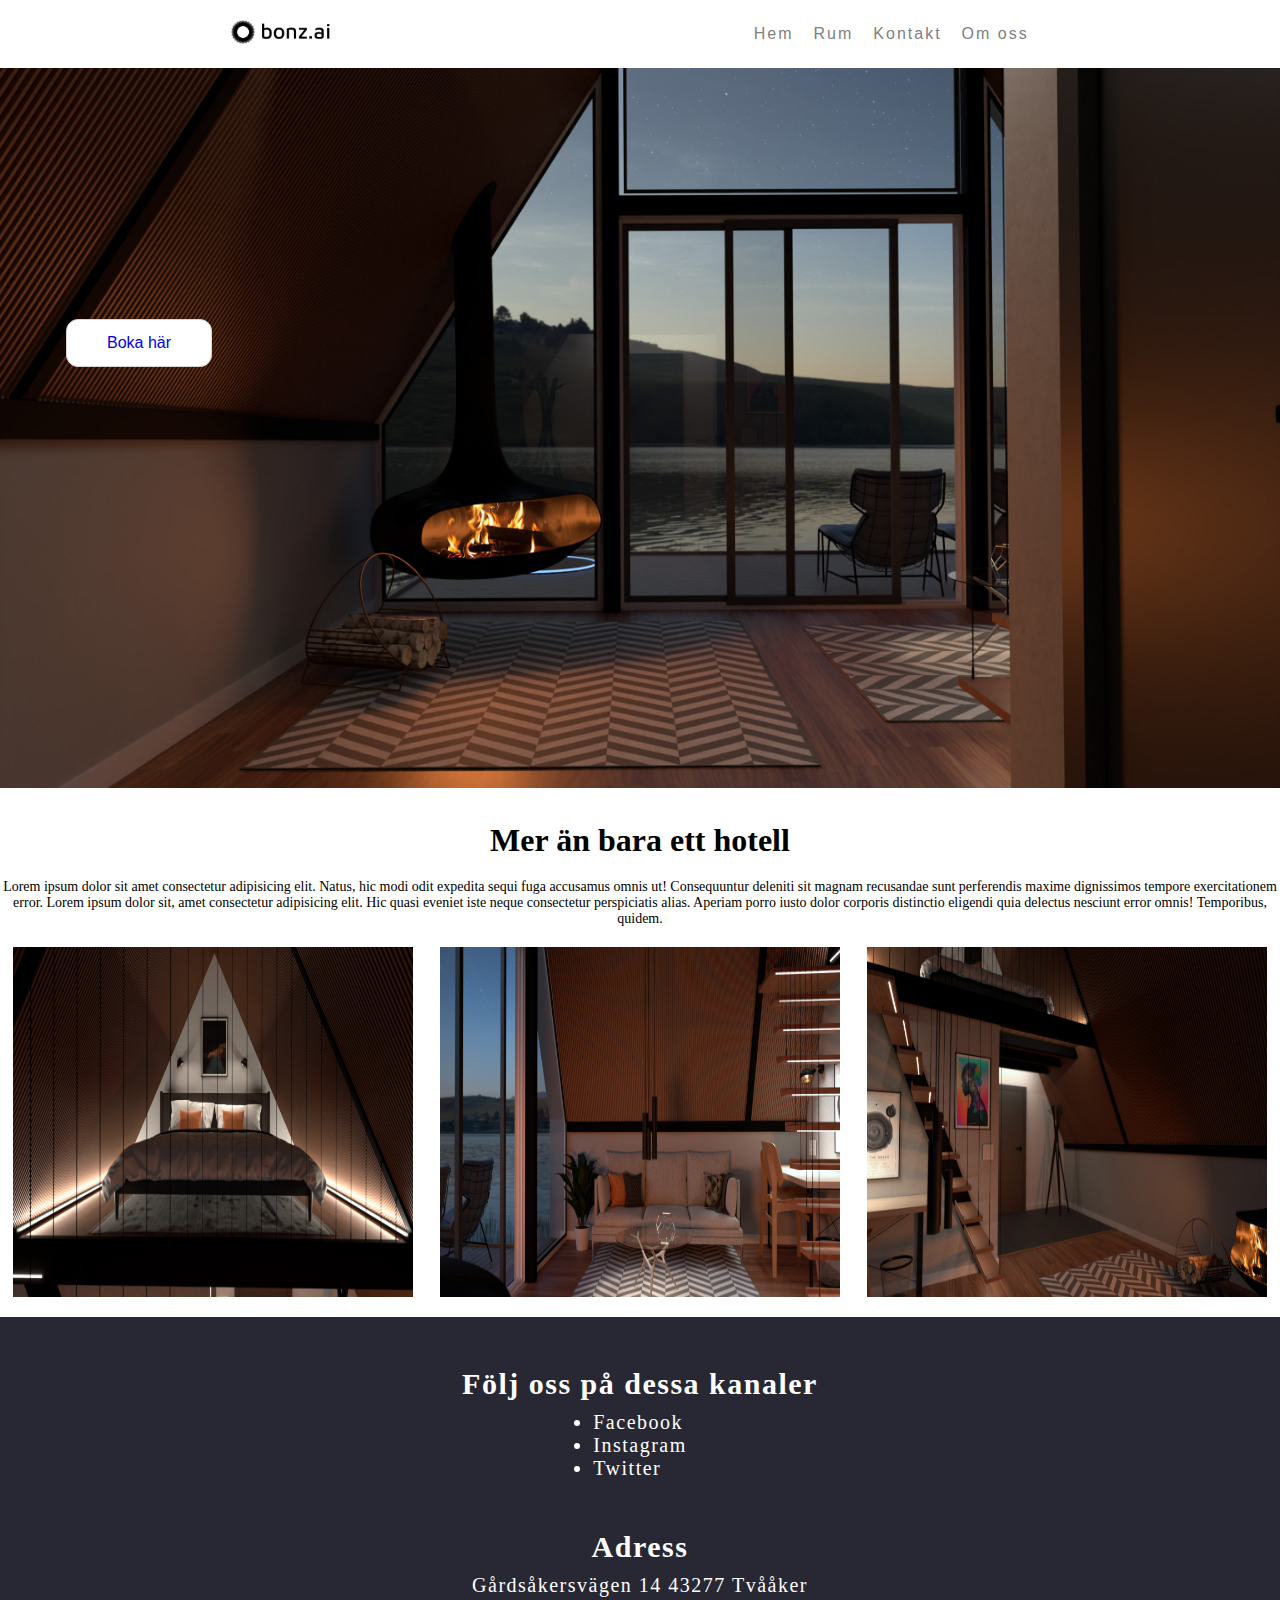
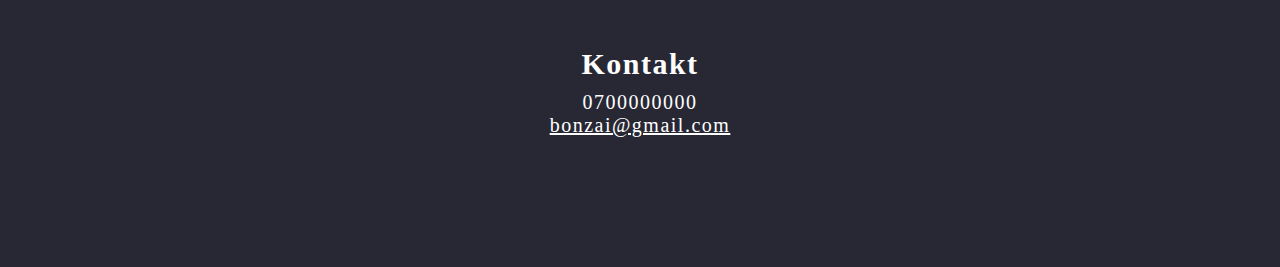
<file: index.html>
<!DOCTYPE html>
<html lang="en">
  <head>
    <meta charset="UTF-8" />
    <meta name="viewport" content="width=device-width, initial-scale=1.0" />
    <title>Bonzai</title>
    <link rel="stylesheet" href="css/styles.css"/>
  </head>
  <body>
    <main class="main-wrapper">
      <header class="header-nav">
        <div class="logo">
            <img src="./assets/bonz.ai-logo-black-landscape.png" alt="loga" width="100vh">
        </div>
        <nav class="nav-container">
          <ul>
            <li><a href="index.html">Hem</a></li>
            <li><a href="rooms.html">Rum</a></li>
            <li><a href="contact.html">Kontakt</a></li>
            <li><a href="about.html">Om oss</a></li>
          </ul>
        </nav>
      </header>
      <img class="front-page" src="assets/08-night.jpg" />
      <Button class="takemetonext">
        <a style="text-decoration:none"  href="rooms.html">Boka här</a>
      </Button>
    
      
     
      <div class="information">
              <h1>Mer än bara ett hotell</h1>
              <p>Lorem ipsum dolor sit amet consectetur adipisicing elit. Natus, hic modi odit expedita sequi fuga accusamus omnis ut! Consequuntur deleniti sit magnam recusandae sunt perferendis maxime dignissimos tempore exercitationem error.
                Lorem ipsum dolor sit, amet consectetur adipisicing elit. Hic quasi eveniet iste neque consectetur perspiciatis alias. Aperiam porro iusto dolor corporis distinctio eligendi quia delectus nesciunt error omnis! Temporibus, quidem.
              </p>
            </div>


            <div class="rooms">
              <img src="assets/04-night.jpg" alt="one" width="400vh" height="350vh">
              <img src="assets/05-night.jpg" alt="two" width="400vh" height="350vh">
              <img src="assets/06-night.jpg" alt="three" width="400vh" height="350vh"> 
              <!-- <img src="assets/09-night.jpg" alt="four" width="400vh" height="350vh"> -->
            </div>

    
      <section class="nav-bar">
        <h2>Följ oss på dessa kanaler</h2>
        <ul>
          <li>Facebook</li>
          <li>Instagram</li>
          <li>Twitter</li>
        </ul>
        <h2>Adress</h2>
        <p>Gårdsåkersvägen 14 43277 Tvååker</p>
        <h2>Kontakt</h2>
        <p>0700000000</p>
        <p><a href="mailto:bonzai@gmail.com">bonzai@gmail.com</a></p>
      </section>

      


      
    </main>
  </body>
</html>
</file>
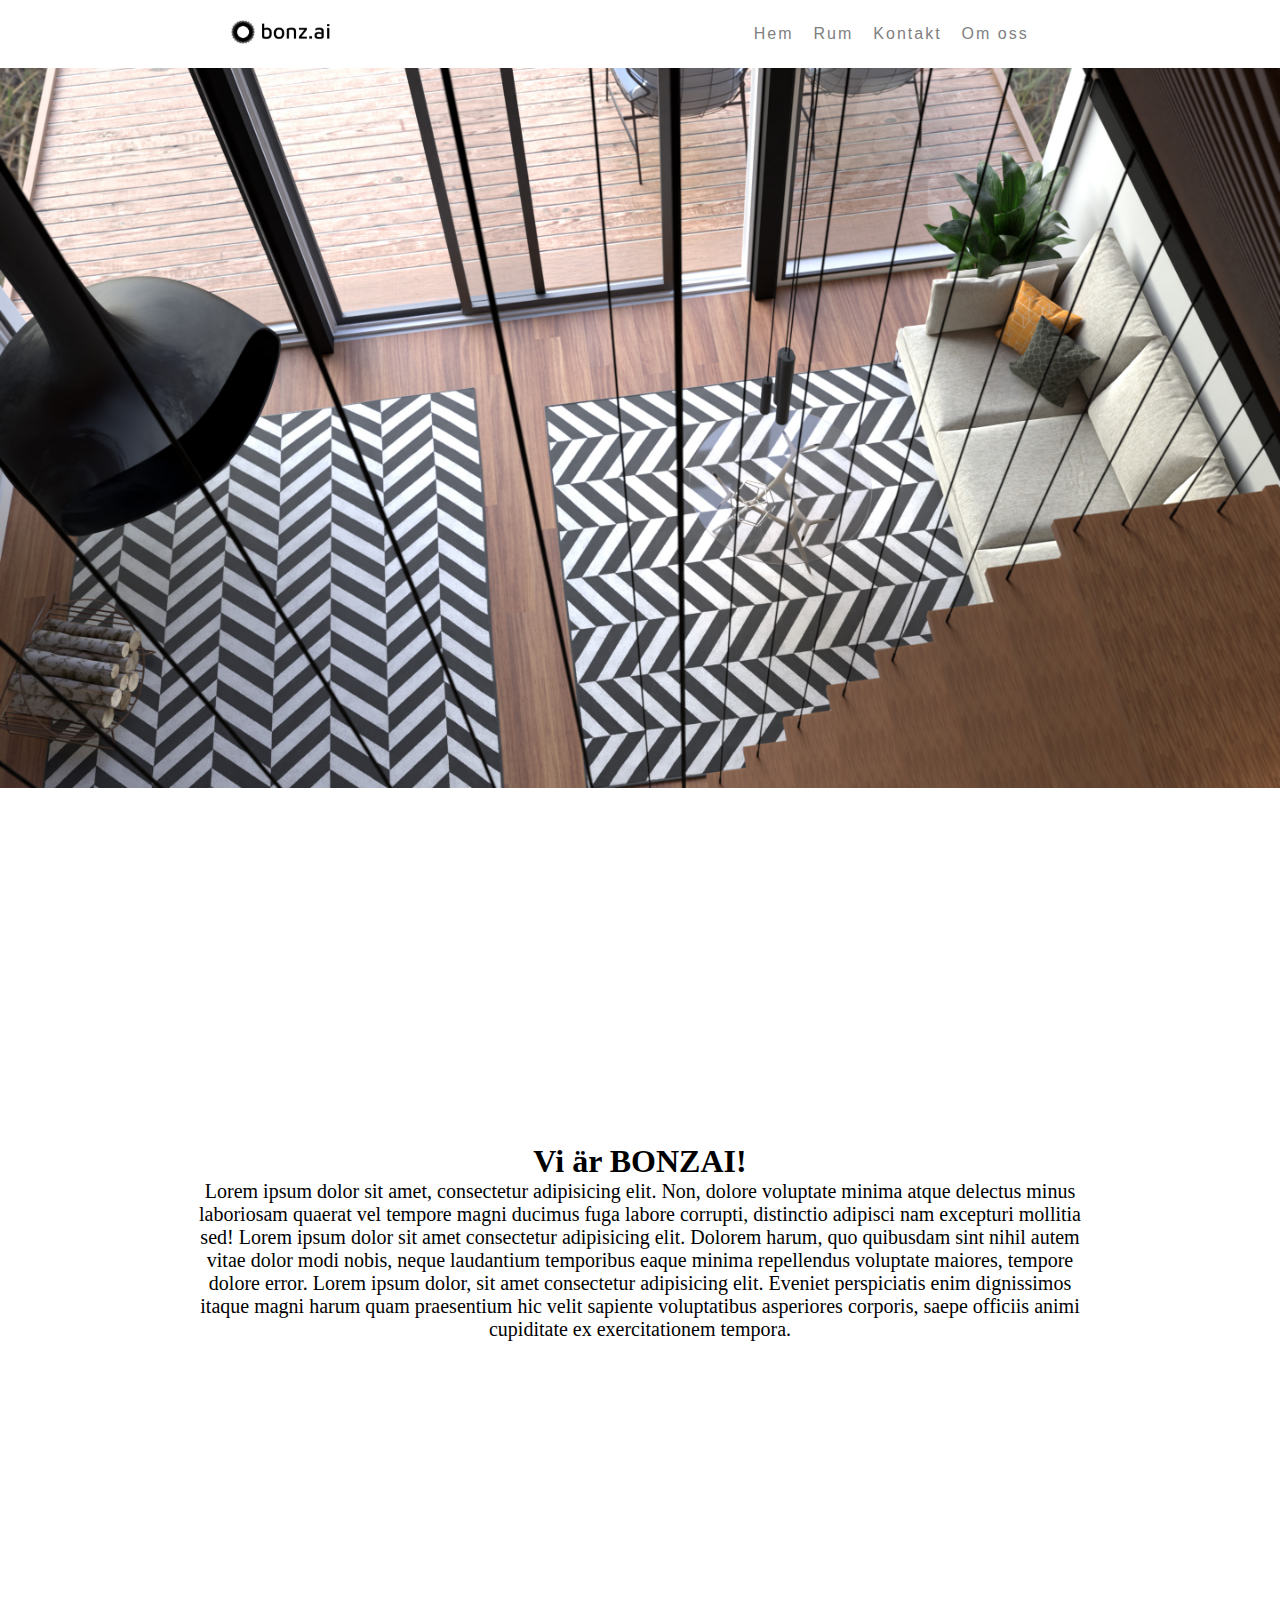
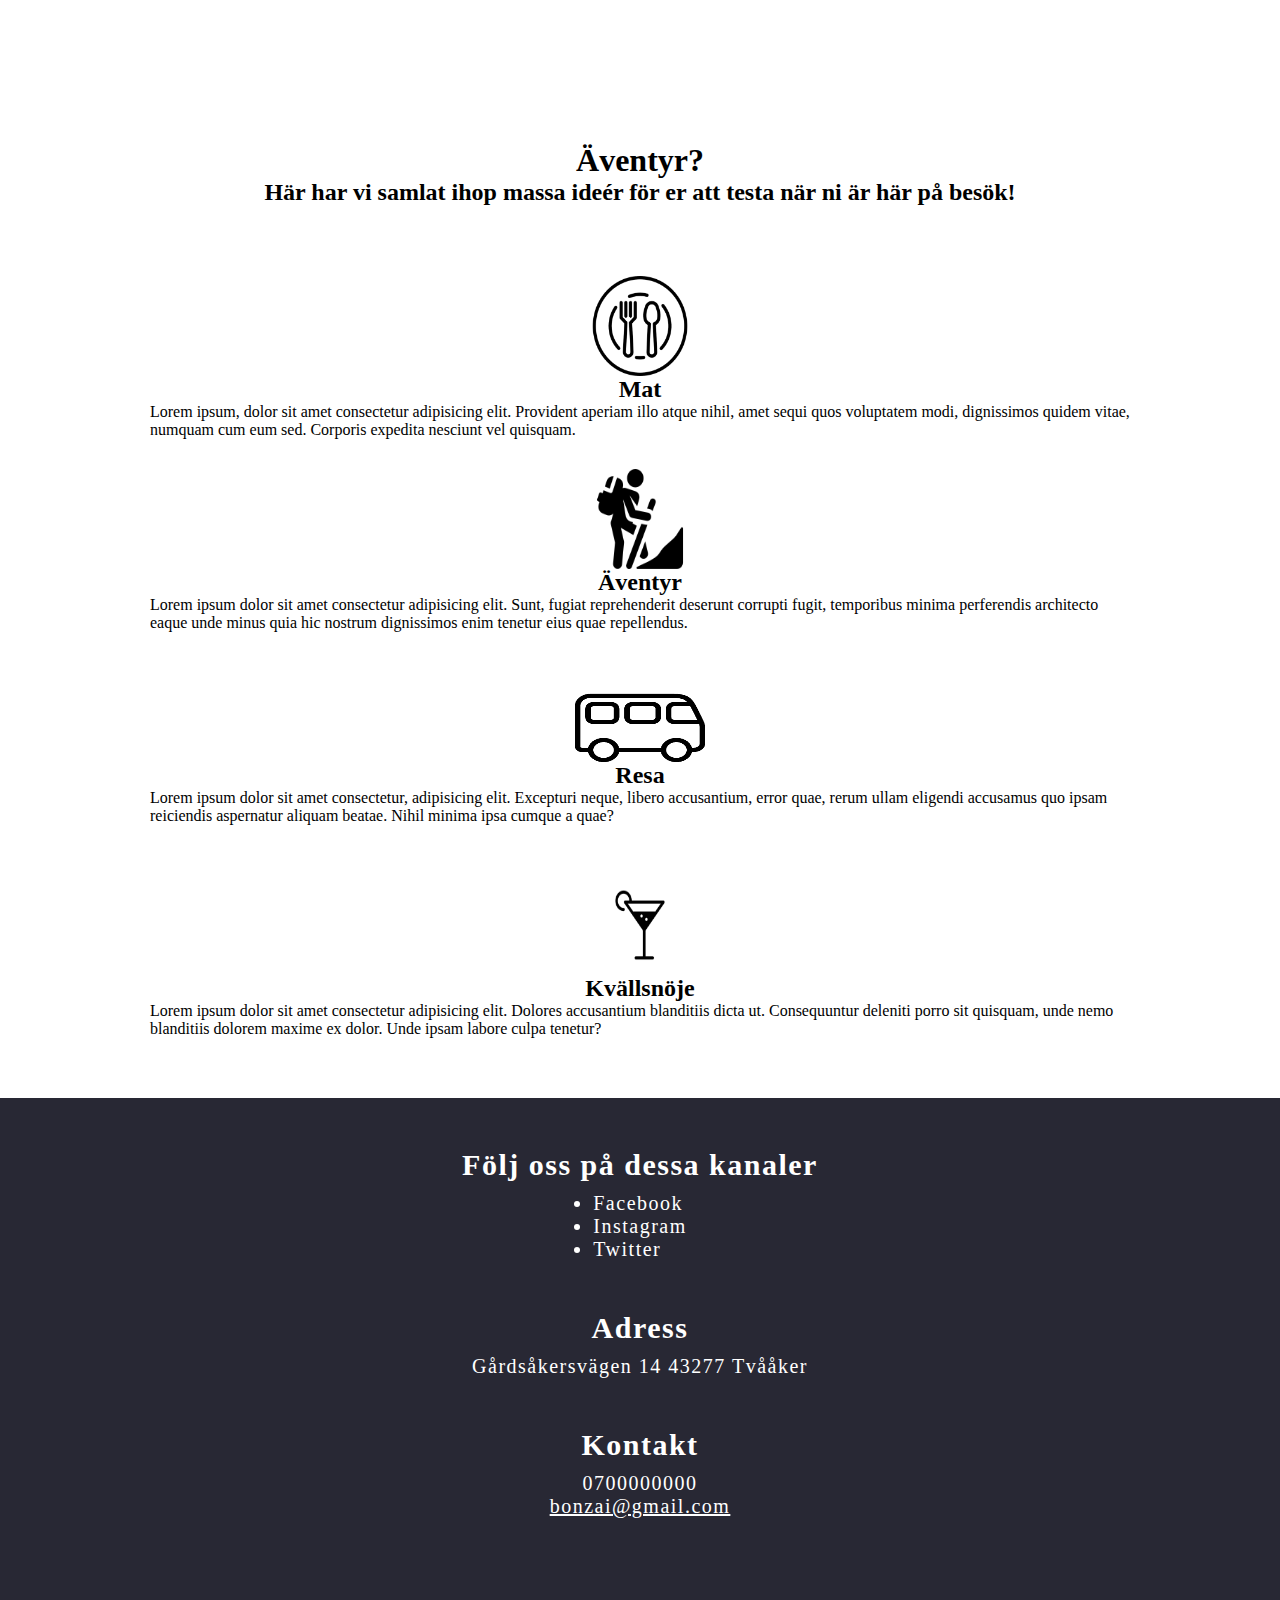
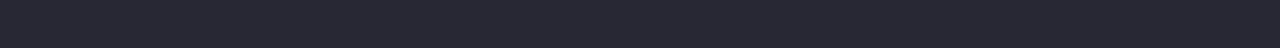
<file: about.html>
<!DOCTYPE html>
<html lang="en">
<head>
    <meta charset="UTF-8">
    <meta name="viewport" content="width=device-width, initial-scale=1.0">
    <title>Bonsai</title>
    <link rel="stylesheet" href="css/styles.css"/>
</head>
<body>
    <main class="main-wrapper">
    <header class="header-nav">
        <div class="logo">
            <img src="./assets/bonz.ai-logo-black-landscape.png" alt="loga" width="100vh">
        </div>
        <nav class="nav-container">
          <ul>
            <li><a href="index.html">Hem</a></li>
            <li><a href="rooms.html">Rum</a></li>
            <li><a href="contact.html">Kontakt</a></li>
            <li><a href="about.html">Om oss</a></li>
          </ul>
        </nav>
      </header>
      <img class="contact" src="assets/07-day.jpg" height="500px" width="1440px" />


    <div class="about-us">
      <h1>Vi är BONZAI!</h1>
      <p>Lorem ipsum dolor sit amet, consectetur adipisicing elit. Non, dolore voluptate minima atque delectus minus laboriosam quaerat vel tempore magni ducimus fuga labore corrupti, distinctio adipisci nam excepturi mollitia sed!
        Lorem ipsum dolor sit amet consectetur adipisicing elit. Dolorem harum, quo quibusdam sint nihil autem vitae dolor modi nobis, neque laudantium temporibus eaque minima repellendus voluptate maiores, tempore dolore error.
        Lorem ipsum dolor, sit amet consectetur adipisicing elit. Eveniet perspiciatis enim dignissimos itaque magni harum quam praesentium hic velit sapiente voluptatibus asperiores corporis, saepe officiis animi cupiditate ex exercitationem tempora.
      </p>
    </div>

   
    <div class="services"><h1>Äventyr?</h1>
    <h2>Här har vi samlat ihop massa ideér för er att testa när ni är här på besök!</h2></div>
        <div class="container">   
  
   
    <section class="container-1">

        <img class="food" src="assets/food.png" alt="food" width="180px" height="100px">
        <h2>Mat</h2>
        <p>Lorem ipsum, dolor sit amet consectetur adipisicing elit. 
            Provident aperiam illo atque nihil, amet sequi quos voluptatem modi, 
            dignissimos quidem vitae, numquam cum eum sed. 
            Corporis expedita nesciunt vel quisquam.
        </p>
    </section>

    <Section class="container-2">
        <img class="adventur" src="assets/adventur.png" alt="adventures" width="90px" height="100px">
        <h2>Äventyr</h2>
        <p>Lorem ipsum dolor sit amet consectetur adipisicing elit. 
            Sunt, fugiat reprehenderit deserunt corrupti fugit, 
            temporibus minima perferendis architecto eaque unde minus quia 
            hic nostrum dignissimos enim tenetur eius quae repellendus.
         </p>
    </Section>

        <section class="container-3">
            <img class="bus" src="assets/busses.ico" alt="bus" width="130px" height="100px">
            <h2>Resa</h2>
            <p>Lorem ipsum dolor sit amet consectetur, adipisicing elit. 
                Excepturi neque, libero accusantium, error quae,
                rerum ullam eligendi accusamus quo ipsam reiciendis aspernatur aliquam beatae.
                Nihil minima ipsa cumque a quae?
            </p>
        </section>

        <section class="container-4">
            <img class="evening" src="assets/coctail.png" alt="evning" width="80px" height="100px">
            <h2>Kvällsnöje</h2>
            <p>Lorem ipsum dolor sit amet consectetur adipisicing elit. 
                Dolores accusantium blanditiis dicta ut. 
                Consequuntur deleniti porro sit quisquam, unde nemo blanditiis dolorem maxime ex dolor. 
                Unde ipsam labore culpa tenetur?
            </p>
        </section>
    </div>

    <section class="nav-bar">
        <h2>Följ oss på dessa kanaler</h2>
        <ul>
          <li>Facebook</li>
          <li>Instagram</li>
          <li>Twitter</li>
        </ul>
        <h2>Adress</h2>
        <p>Gårdsåkersvägen 14 43277 Tvååker</p>
        <h2>Kontakt</h2>
        <p>0700000000</p>
        <p><a href="mailto:bonzai@gmail.com">bonzai@gmail.com</a></p>
      </section>
</main>
</body>
</html>
</file>
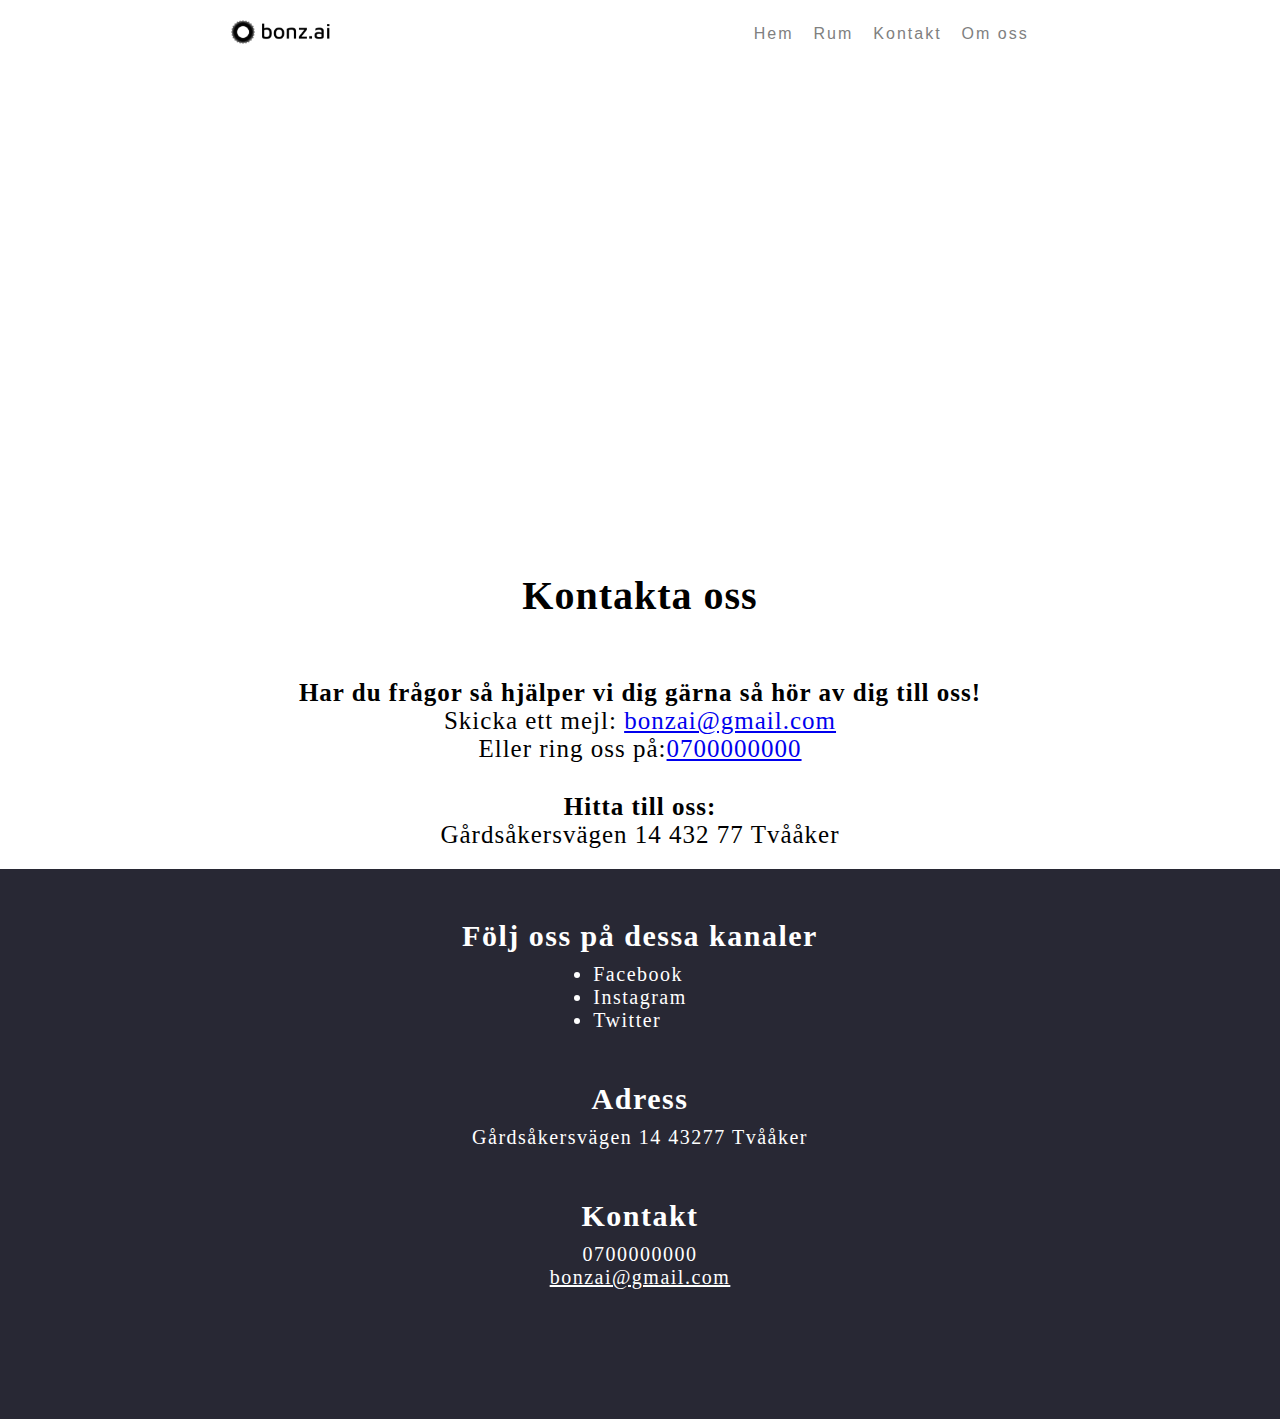
<file: contact.html>
<!DOCTYPE html>
<html lang="en">
  <head>
    <meta charset="UTF-8" />
    <meta name="viewport" content="width=device-width, initial-scale=1.0" />

    <title>Bonzai</title>
    <link rel="stylesheet" href="css/styles.css" />
  </head>
  <body>
    <main class="main-wrapper">
      <header class="header-nav">
        <article class="logo">
          <img
            src="./assets/bonz.ai-logo-black-landscape.png"
            alt="loga"
            width="100vh"
          />
        </article>
        <nav class="nav-container">
          <ul>
            <li><a href="index.html">Hem</a></li>
            <li><a href="rooms.html">Rum</a></li>
            <li><a href="contact.html">Kontakt</a></li>
            <li><a href="about.html">Om oss</a></li>
          </ul>
        </nav>
      </header>
      <iframe
        src="https://www.google.com/maps/embed?pb=!1m18!1m12!1m3!1d2170.181723665563!2d12.37642337690632!3d57.04842879146172!2m3!1f0!2f0!3f0!3m2!1i1024!2i768!4f13.1!3m3!1m2!1s0x46502cd94c1729e1%3A0x9eafff1031119233!2zR8OlcmRzw6VrZXJzdsOkZ2VuIDE0LCA0MzIgNzcgVHbDpcOla2Vy!5e0!3m2!1ssv!2sse!4v1704182189480!5m2!1ssv!2sse"
        width="1450px"
        height="500px"
        style="border: 0"
        allowfullscreen=""
        loading="lazy"
        referrerpolicy="no-referrer-when-downgrade"
      ></iframe>

      <section class="contact-us">
        <h1>Kontakta oss</h1>
        <h2>Har du frågor så hjälper vi dig gärna så hör av dig till oss!</h2>
        <p>
          Skicka ett mejl:
          <a href="mailto:bonzai@gmail.com">bonzai@gmail.com</a>
        </p>
        <p>Eller ring oss på:<a href="tel:0700000000">0700000000</a></p>
        <h2>Hitta till oss:</h2>
        <p>Gårdsåkersvägen 14 432 77 Tvååker</p>
      </section>

      <section class="nav-bar">
        <h2>Följ oss på dessa kanaler</h2>
        <ul>
          <li>Facebook</li>
          <li>Instagram</li>
          <li>Twitter</li>
        </ul>
        <h2>Adress</h2>
        <p>Gårdsåkersvägen 14 43277 Tvååker</p>
        <h2>Kontakt</h2>
        <p>0700000000</p>
        <p><a href="mailto:bonzai@gmail.com">bonzai@gmail.com</a></p>
      </section>
    </main>
  </body>
</html>
</file>
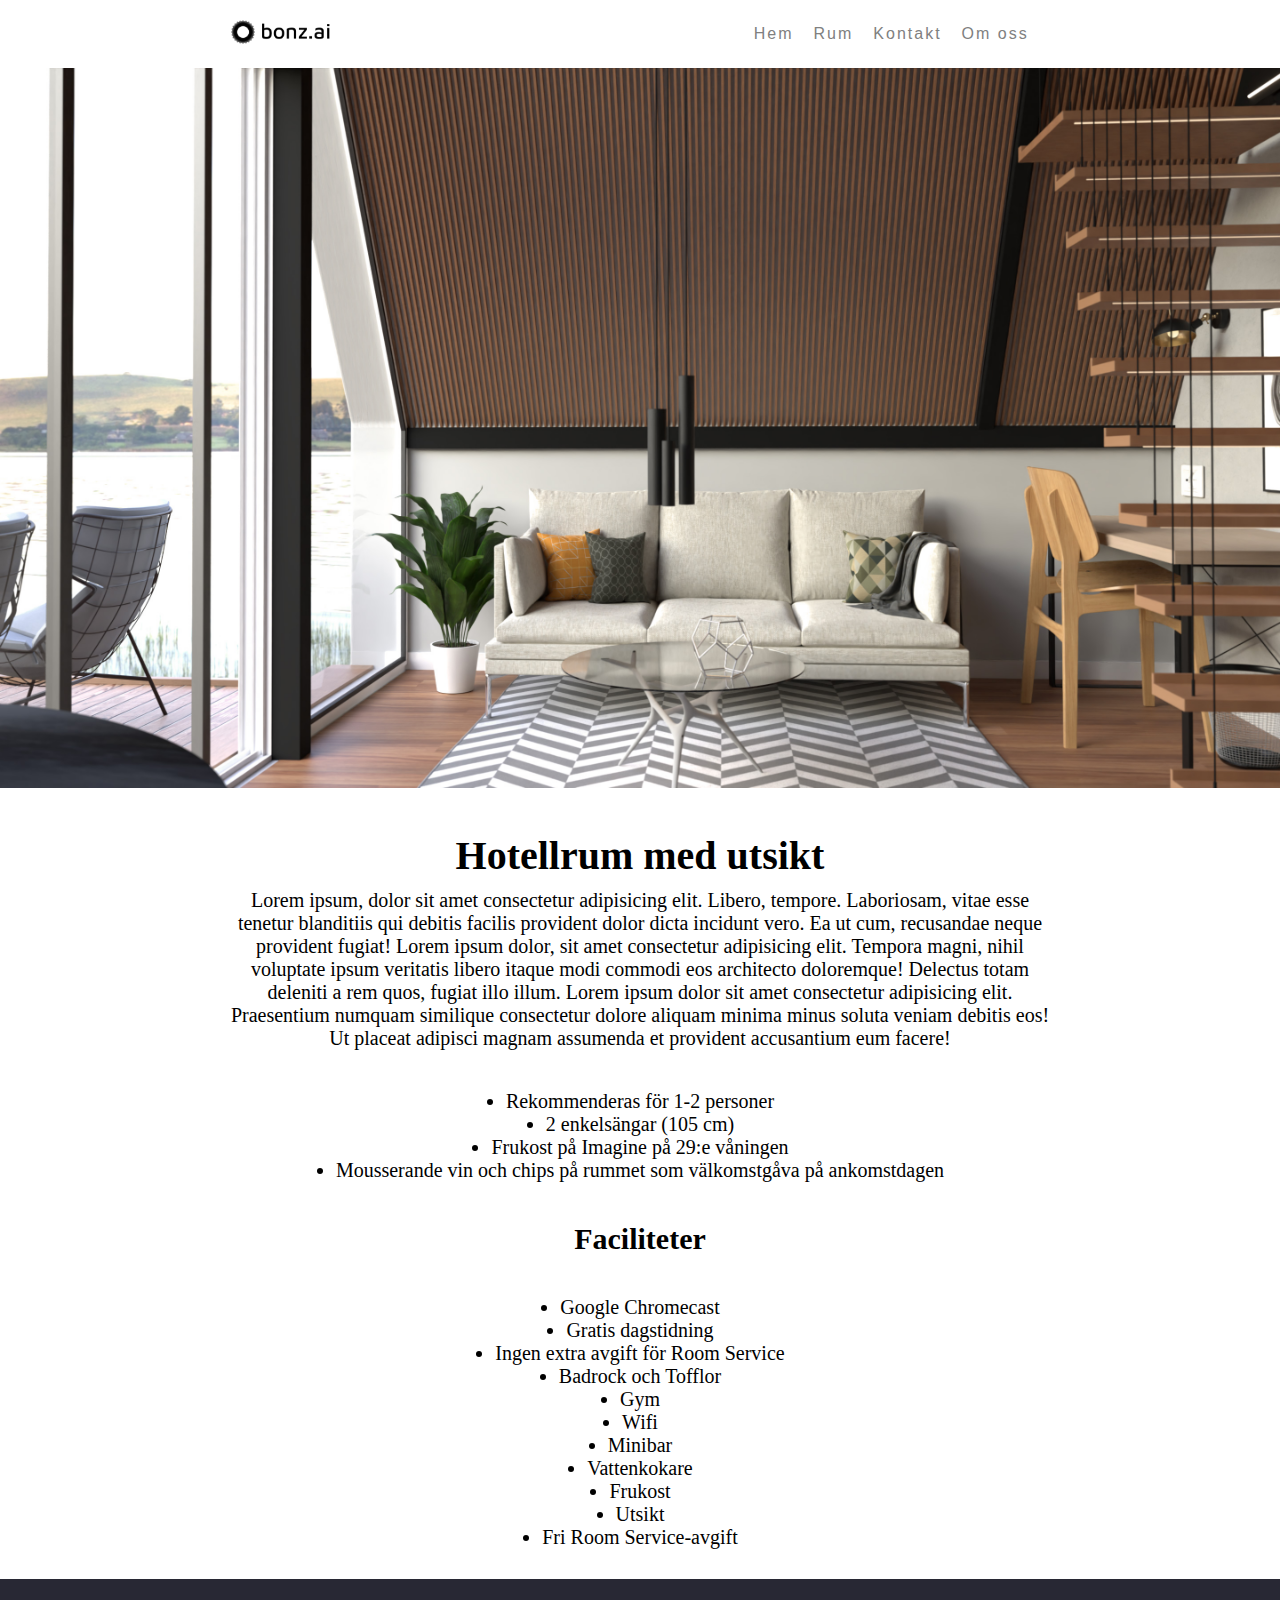
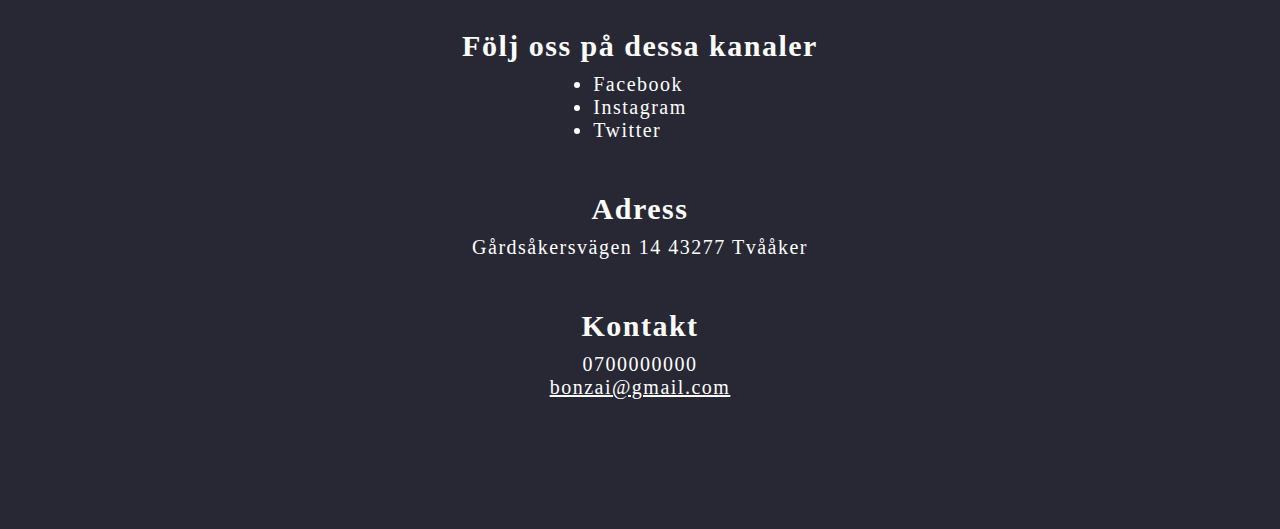
<file: roominfo.html>
<!DOCTYPE html>
<html lang="en">
<head>
    <meta charset="UTF-8">
    <meta name="viewport" content="width=device-width, initial-scale=1.0">
    <title>Bonzai</title>
    <link rel="stylesheet" href="css/styles.css"/>
</head>
<body>
    <main class="main-wrapper">
        <header class="header-nav">
            <div class="logo">
                <img src="./assets/bonz.ai-logo-black-landscape.png" alt="loga" width="100vh">
            </div>
            <nav class="nav-container">
              <ul>
                <li><a href="index.html">Hem</a></li>
                <li><a href="rooms.html">Rum</a></li>
                <li><a href="contact.html">Kontakt</a></li>
                <li><a href="about.html">Om oss</a></li>
              </ul>
            </nav>
    
          </header>
          <img class="room-page" src="assets/05-day.jpg" />

          <section class="information-container">
            <!-- <img class="rinfo" src="assets/room.webp" height="375px" width="667"> -->
            <h1>Hotellrum med utsikt</h1>
            <p>Lorem ipsum, dolor sit amet consectetur adipisicing elit. Libero, tempore. Laboriosam, vitae esse tenetur blanditiis qui debitis facilis provident dolor dicta incidunt vero. Ea ut cum, recusandae neque provident fugiat!
                Lorem ipsum dolor, sit amet consectetur adipisicing elit. Tempora magni, nihil voluptate ipsum veritatis libero itaque modi commodi eos architecto doloremque! Delectus totam deleniti a rem quos, fugiat illo illum.
                Lorem ipsum dolor sit amet consectetur adipisicing elit. Praesentium numquam similique consectetur dolore aliquam minima minus soluta veniam debitis eos! Ut placeat adipisci magnam assumenda et provident accusantium eum facere!
            </p>
            <ul style="list-style-type:disc;"></ul>
                <li>Rekommenderas för 1-2 personer</li>
                <li>2 enkelsängar (105 cm)</li>
                <li>Frukost på Imagine på 29:e våningen</li>
                <li>Mousserande vin och chips på rummet som välkomstgåva på ankomstdagen</li>
            </ul>
            <h2>Faciliteter</h2>
            <ul style="list-style-type:disc;"></ul>
                <li>Google Chromecast</li>
                <li>Gratis dagstidning</li>
                <li>Ingen extra avgift för Room Service</li>
                <li>Badrock och Tofflor</li>
                <li>Gym</li>
                <li>Wifi</li>
                <li>Minibar</li>
                <li>Vattenkokare</li>
                <li>Frukost</li>
                <li>Utsikt</li>
                <li> Fri Room Service-avgift</li>


            </ul>


          </section>
           


          <section class="nav-bar">
            <h2>Följ oss på dessa kanaler</h2>
            <ul>
              <li>Facebook</li>
              <li>Instagram</li>
              <li>Twitter</li>
            </ul>
            <h2>Adress</h2>
            <p>Gårdsåkersvägen 14 43277 Tvååker</p>
            <h2>Kontakt</h2>
            <p>0700000000</p>
            <p><a href="mailto:bonzai@gmail.com">bonzai@gmail.com</a></p>
          </section>
    
</body>
</html>
</file>
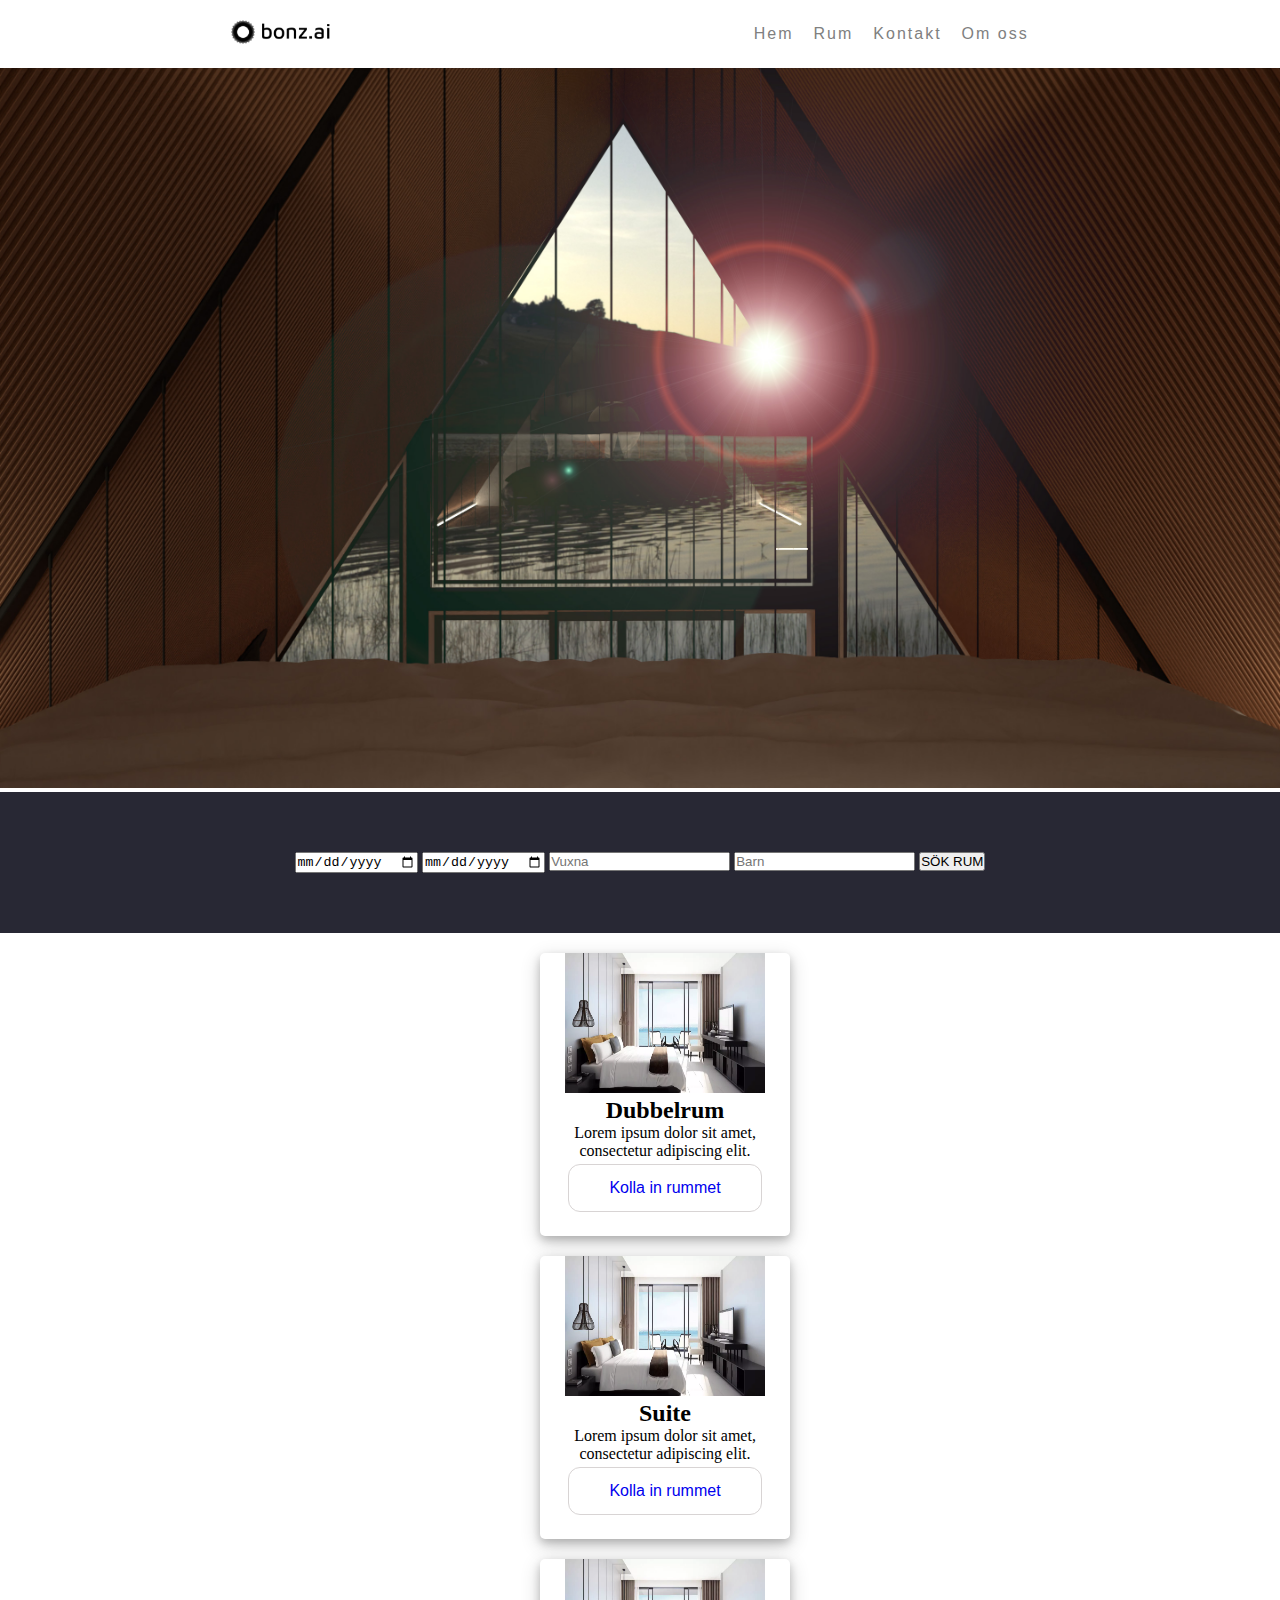
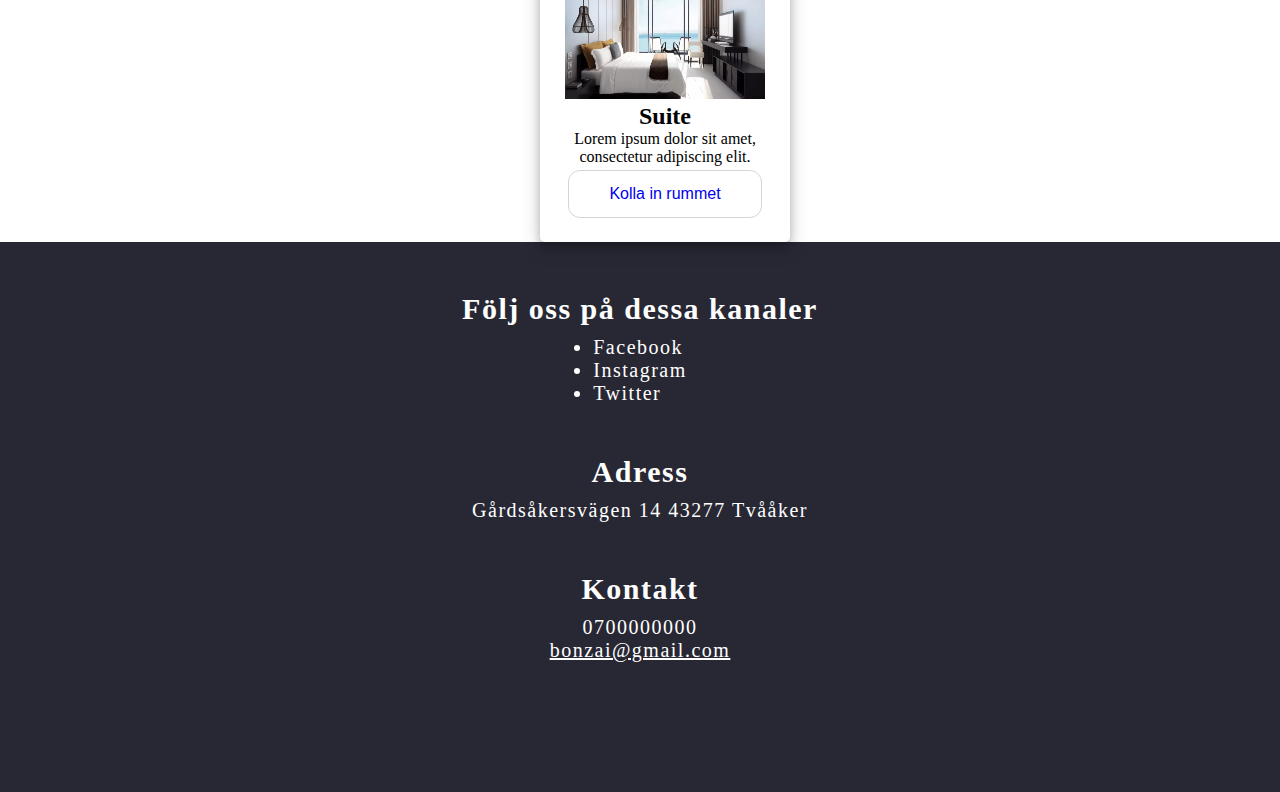
<file: rooms.html>
<!DOCTYPE html>
<html lang="en">
<head>
    <meta charset="UTF-8">
    <meta name="viewport" content="width=device-width, initial-scale=1.0">
    <title>Bonzai</title>
    <link rel="stylesheet" href="css/styles.css"/>
</head>
<body>
    <main class="main-wrapper">
    <header class="header-nav">
        <div class="logo">
            <img src="./assets/bonz.ai-logo-black-landscape.png" alt="loga" width="100vh">
        </div>
        <nav class="nav-container">
          <ul>
            <li><a href="index.html">Hem</a></li>
            <li><a href="rooms.html">Rum</a></li>
            <li><a href="contact.html">Kontakt</a></li>
            <li><a href="about.html">Om oss</a></li>
          </ul>
        </nav>

      </header>
      <img class="room-page" src="assets/03-night.jpg"/>

      <section class="menu-container">
      <form id="form">
        <input type="date" placeholder="Ankomstdatum">
        <input type="date" placeholder="Avresa">
        <input type="number" placeholder="Vuxna">
        <input type="number" placeholder="Barn">
        <input type="submit" value="SÖK RUM">
      </form>
</section>

<div class="room-container">
  <div class="rcontainer-1">
  <article class="room">
      <figure>
          <img src="/assets/room.webp" width="300px" height="200px" alt="room" class="room-img"/>
          <figcaption class="subtitle"><h2>Dubbelrum</h2></figcaption>
            <p class="lorem-text">
                Lorem ipsum dolor sit amet, consectetur adipiscing elit.
        </figure>
        <button class="button-room"><a style="text-decoration:none"  href="roominfo.html">Kolla in rummet</a></button>
    </article>
  </div>
  <div class="rcontainer-2">
    <article class="room">
      <figure>
          <img src="/assets/room.webp" width="300px" height="200px" alt="room" class="room-img"/>
          <figcaption class="subtitle"><h2>Suite</h2></figcaption>
            <p class="lorem-text">
                Lorem ipsum dolor sit amet, consectetur adipiscing elit.
        </figure>
        <button class="button-room"><a style="text-decoration:none"  href="roominfo.html">Kolla in rummet</a></button>
    </article>

  </div>
  <div class="rcontainer-3">
    <article class="room">
      <figure>
          <img src="/assets/room.webp" width="300px" height="200px" alt="room" class="room-img"/>
          <figcaption class="subtitle"><h2>Suite</h2></figcaption>
            <p class="lorem-text">
                Lorem ipsum dolor sit amet, consectetur adipiscing elit.
        </figure>
        <button class="button-room"><a style="text-decoration:none"  href="roominfo.html">Kolla in rummet</a></button>
    </article>
  </div>
</div>

<section class="nav-bar">
        <h2>Följ oss på dessa kanaler</h2>
        <ul>
          <li>Facebook</li>
          <li>Instagram</li>
          <li>Twitter</li>
        </ul>
        <h2>Adress</h2>
        <p>Gårdsåkersvägen 14 43277 Tvååker</p>
        <h2>Kontakt</h2>
        <p>0700000000</p>
        <p><a href="mailto:bonzai@gmail.com">bonzai@gmail.com</a></p>
      </section>


    </main>
</body>
</html>
</file>
<file: css/styles.css>
* {
    margin: 0;
    padding: 0;
    box-sizing: border-box;
}


.body {
    max-width: 100vh;
    max-height: 100vh;
}


.header-nav {
    color: white;
    display: flex;
    justify-content: space-around;
    align-items: center;
    padding: 20px; 
}



.nav-container ul {
    display: flex;
    flex-direction: rows;
}

.nav-container ul li {
    list-style-type: none;
    margin-right: 20px;
}

.nav-container ul li a {
    font-family: Arial, Helvetica, sans-serif;
    color: gray;
    text-decoration: none;
    letter-spacing: 2px;
    font-size: 16px;
}



.front-page,
.room-page,
.contact,
.about-us {
    width: 100%; /* Anpassa bildernas bredd till 100% av skärmstorleken */
    height: auto; /* Automatisk höjd för responsivitet */
}




.services {
    display: flex;
    justify-content: center;
    align-items: center;
    flex-direction: column;
    padding-bottom: 60px;
    padding-top: 50px;
    padding-left: 30px;
    padding-right: 30px;
} 


.text-container {
    display: flex;
    flex-direction: column;
    align-items: center;
}

.information h1 {
    display: flex;
    justify-content: center;
    text-align: center;
    margin-top: 30px;
   
}


.information p {
    display: flex;
    text-align: center;
    justify-content: center;
    height: fit-content;
    display: block; 
    font-size: 14px; 
    letter-spacing: 1,5px; 
    margin: 20px 0;
    
}

.rooms {
    display: flex;
    flex-wrap: wrap;
    justify-content: space-around;
    margin-bottom: 20px;
}


.room-container {
    
    display: flex;
    flex-direction: column;
    justify-content: space-around;
    justify-content: center;
    align-items: center;
   
    
    
}   

.rcontainer-1 {
    
    align-items: center;
    justify-content: center;
    padding-left: 50px;
    padding-top: 20px;

}

.rcontainer-2 {
    
    align-items: center;
    justify-content: center;
    padding-left: 50px;
    padding-top: 20px;
    
}


.rcontainer-3 {
    
    align-items: center;
    justify-content: center;
    padding-left: 50px;
    padding-top: 20px;
}


.room {
    background-color: #FFFFFF;
    width: 250px;
    box-shadow: 0 4px 8px 0 rgba(0, 0, 0, 0.2), 0 6px 20px 0 rgba(0, 0, 0, 0.19);
    text-align: center;
    border-radius: 5px;
    padding-bottom: 20px;



}



.room-img {
   width: 200px;
   height: 140px;

}

.button-room {
    border-radius: 12px;
    background-color: white;
    border: solid rgb(216, 212, 212) 1px;
    padding: 14px 40px;
    text-align: center;
    text-decoration: none;
    display: inline-block;
    font-size: 16px;
    margin: 4px 2px;
    

}



.takemetonext {
    position: absolute;
    top: 35%;
    left: 5%;
    border-radius: 12px;
    background-color: white;
    border: solid rgb(216, 212, 212) 1px;
    padding: 14px 40px;
    text-align: center;
    text-decoration: none;
    display: inline-block;
    font-size: 16px;
    margin: 4px 2px;
    
}


.menu-container {
    display: grid;
    grid-template-columns: repeat(5, 1fr);
    gap: 20px;
    display: flex;
    justify-content: center;
    align-items: center;
    padding: 60px 0;
    background-color: #282834;
    color: #fff;

}

.input {
    outline: none;
    border: none;
}


.a {
    color: black;
}

.text-button {
    display: flex;
    justify-content: center;
    align-items: center;
}

.contact-us {
    display: flex;
    flex-direction: column;
    justify-content: center;
    align-items: center;
    padding-bottom: 20px;

}

.contact-us p {
    letter-spacing: 1px;
    font-size: 25px;

}

.contact-us h1 {
    letter-spacing: 1px;
    font-size: 40px;
    padding-bottom: 30px;
}
.contact-us h2 {
    letter-spacing: 1px;
    font-size: 25px;
    padding-top: 30px;
}

.about-us { 
    display: flex;
    flex-direction: column;
    justify-content: center;
    align-items: center;
    height: 100vh;
} 

.about-us p {
    
    display: block; 
    font-size: 20px; 
    letter-spacing: 1,5px; 
    max-width: 70%;
    text-align: center;
}

.container {
   
  margin-right: auto;
  margin-left: auto;
  max-width:1160px; 
  padding-top: 10px;
  padding-right: 20px;
  padding-left: 20px; 
  padding-bottom: 10px;
  
}


.container-1 {
    
    display: flex;
    flex-direction: column;
    justify-content: center;
    align-items: center;
    padding-left: 70px;
    padding-right: 70px;
    padding-bottom: 30px;
    
}

.container-2 {
    
    display: flex;
    flex-direction: column;
    justify-content: center;
    align-items: center;
    padding-left: 70px;
    padding-right: 70px;
    padding-bottom: 30px;
    
}

.container-3 {
    
    display: flex;
    flex-direction: column;
    justify-content: center;
    align-items: center;
    padding-left: 70px;
    padding-right: 70px;
    padding-bottom: 50px;
   
}

.container-4 {
    
    display: flex;
    flex-direction: column;
    justify-content: center;
    align-items: center;
    padding-left: 70px;
    padding-right: 70px;
    padding-bottom: 50px;
    

}

.information-container {
    display: flex;
    flex-direction: column;
    align-items: center;
    justify-content: center;
    letter-spacing: 1,5px;
    font-size: 20px;
    padding-bottom: 30px;
    
    

}

.information-container p {
    width: 65%;
    text-align: center;
   
}

.information-container h1 {
    padding-top: 40px;
    padding-bottom: 10px;
    
}


.information-container h2 {
    padding-top: 40px;
}

.information-container ul {
    padding-top: 10px;
    align-items: center;
    padding: 20px;
}


.nav-bar {
    width: 100%;
    height: auto;
    background-color: #282834;
    color: #fff;
    font-family: 'Times New Roman', Times, serif;
    display: flex;
    flex-direction: column;
    justify-content: center;
    align-items: center;
    padding-bottom: 130px;
    font-size: 20px;
    letter-spacing: 1.5px;

}

.nav-bar h2 {
    padding-top: 50px;
    padding-bottom: 10px;
}

.nav-bar p a {
    color: #fff;
}


@media only screen and (max-width: 768px) {
    .nav-container ul li a {
        font-size: 14px; 
    }

    .header-nav {
        padding: 10px; 
    }
}


@media only screen and (max-width: 480px) {
    .nav-container ul li a {
        font-size: 12px; 
    }

    .header-nav {
        padding: 5px; 
    }
}
</file>
